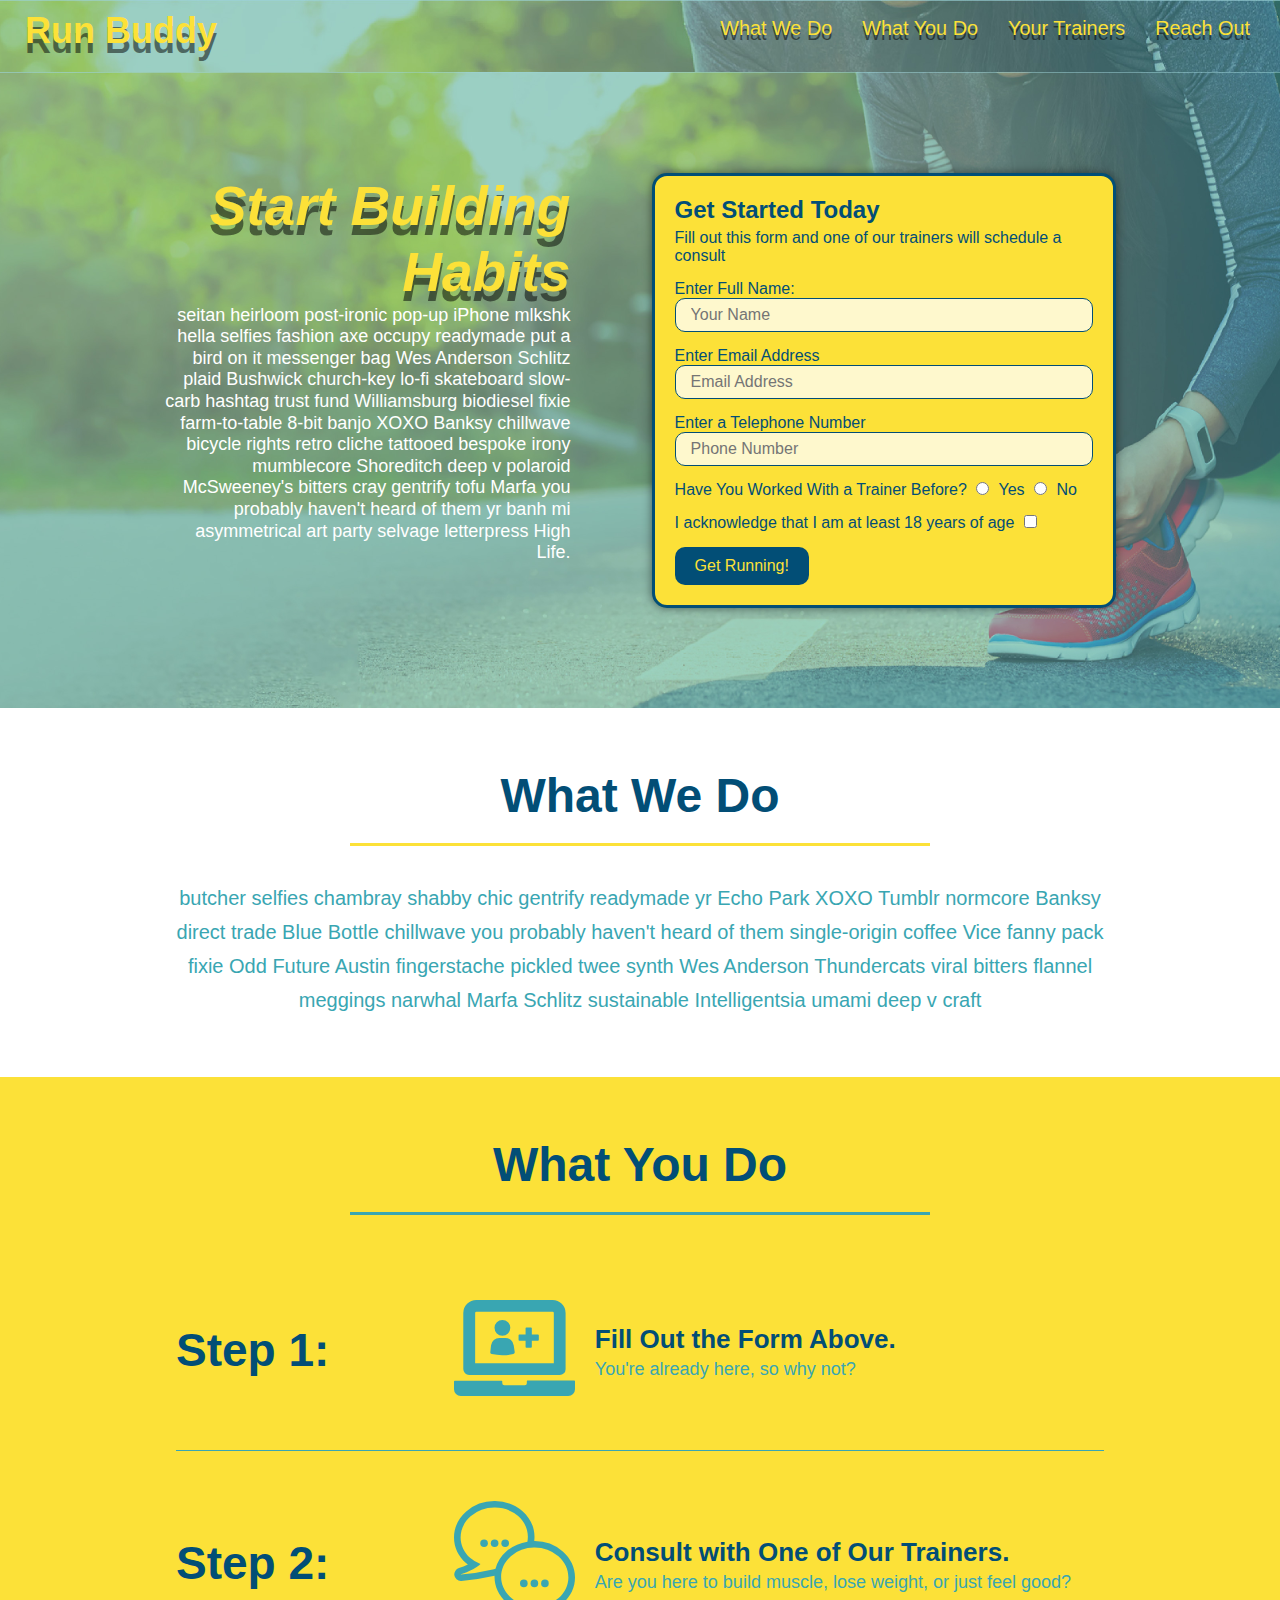
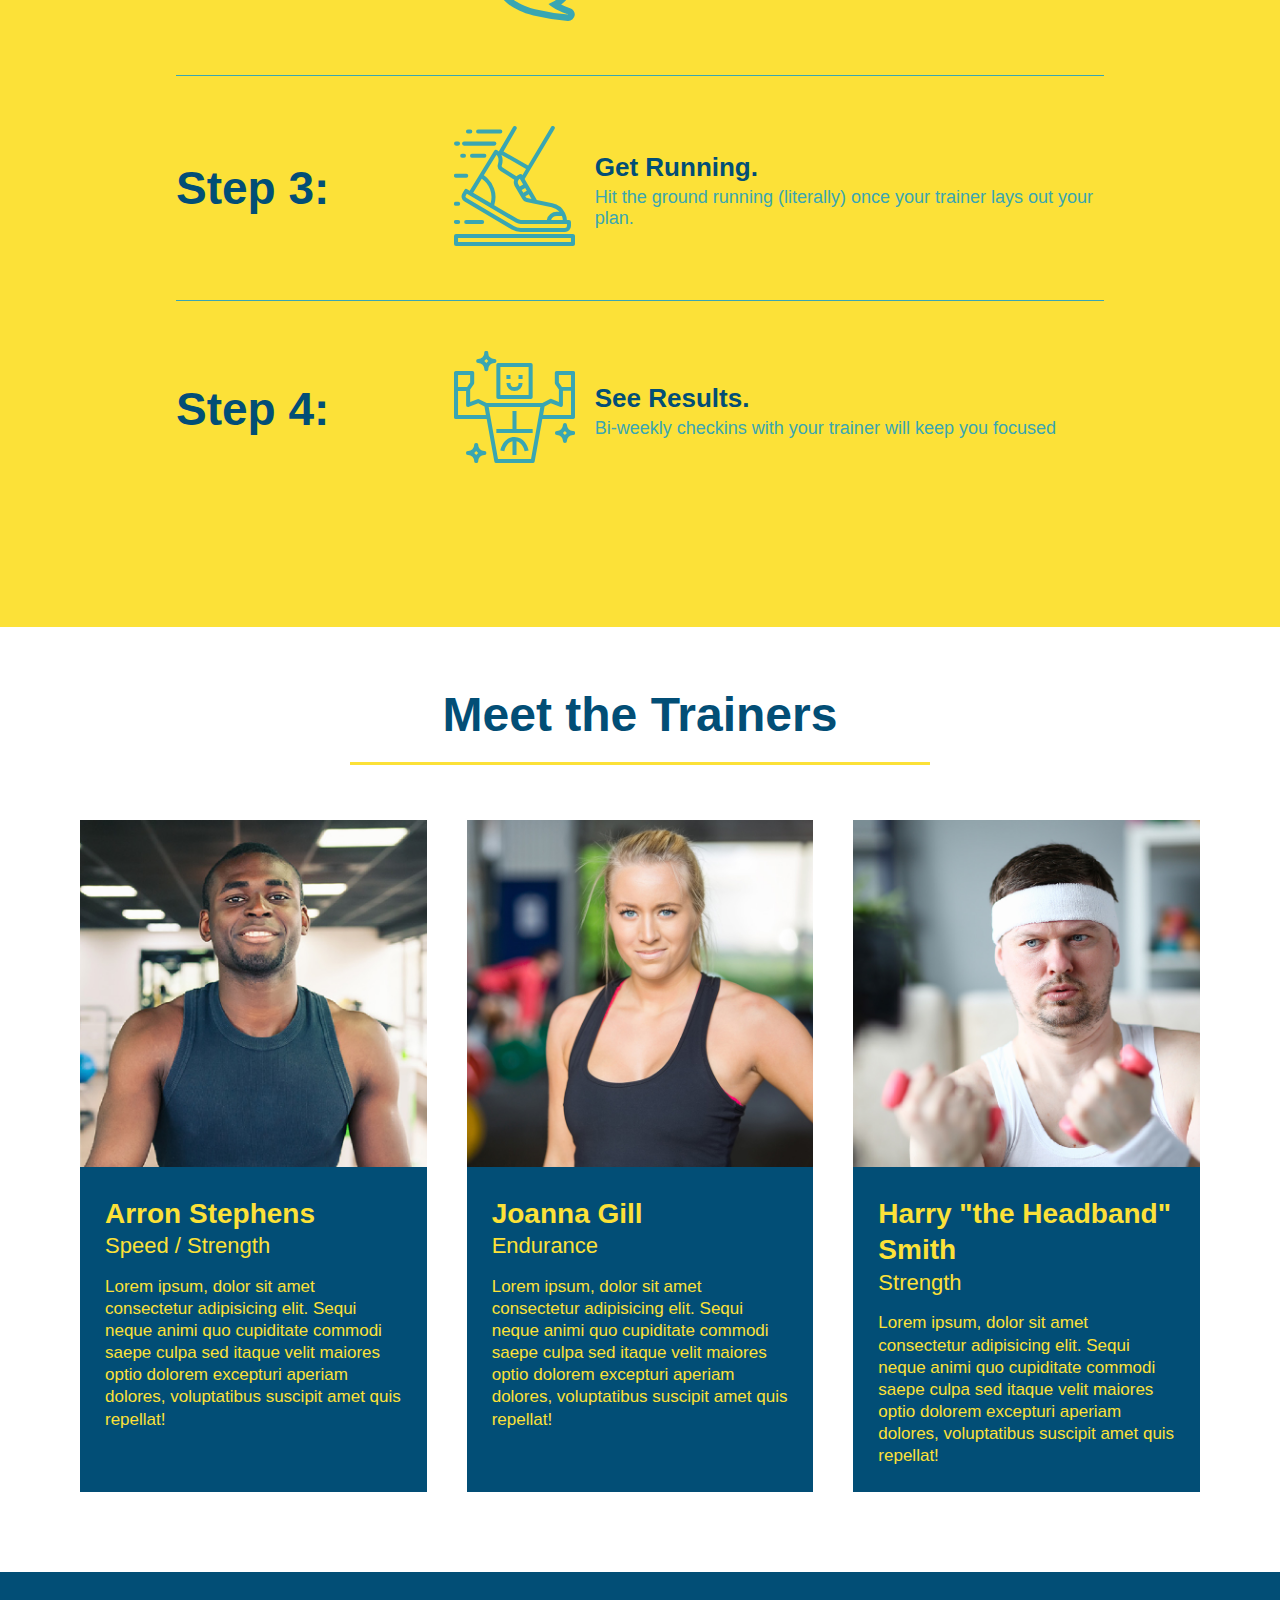
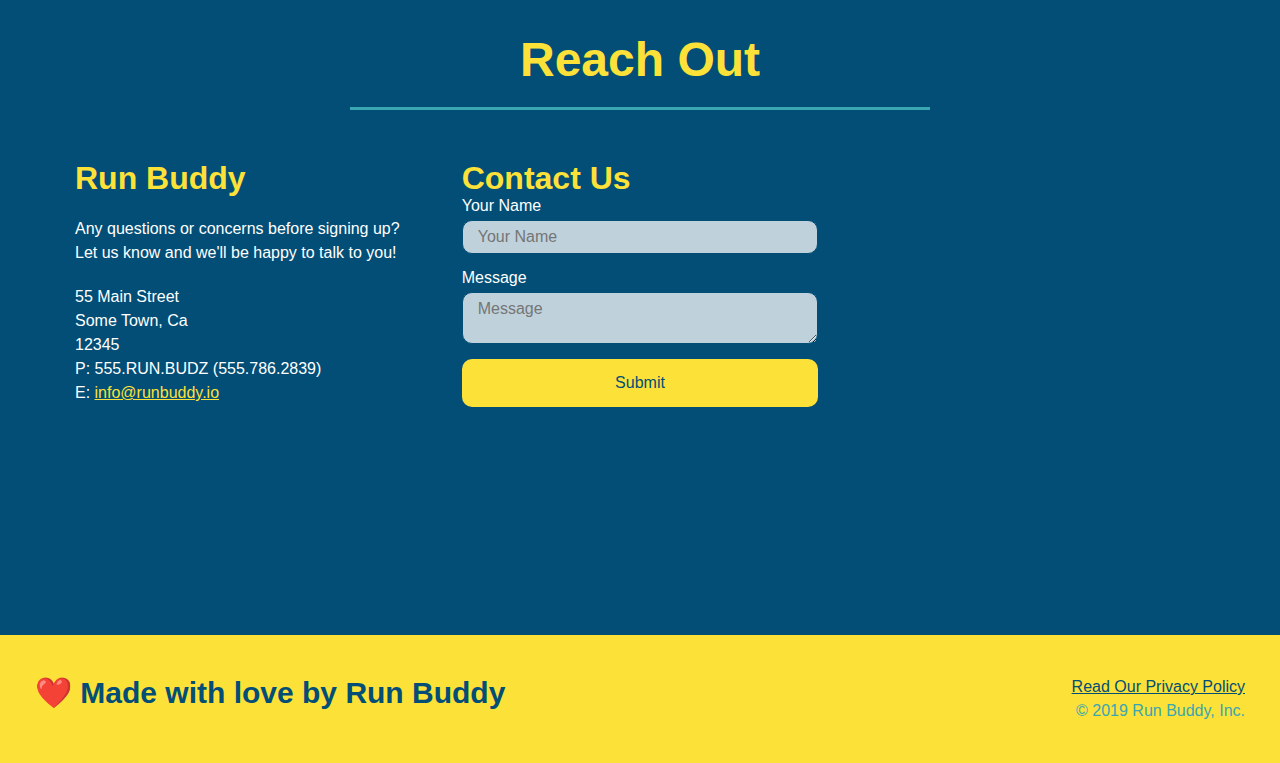
<file: index.html>
<!DOCTYPE html>
<html lang="en">
    <head>
        <meta name="viewport" content="width=device-width, initial-scale=1.0" />
        <meta charset="UTF-8">
        <title>Run Buddy</title>
        <link rel="stylesheet" href="style.css">
    </head>
    <body>
        <!-- Navigation -->
        <header>
            <h1>
                <a href="/">Run Buddy</a>
            </h1>
            <nav>
                <!-- Unordered List Element -->
                <ul>
                    <!-- List Item Element -->
                    <li>
                        <!-- Anchor Element -->
                        <a href="#what-we-do">What We Do</a>
                    </li>
                    <li>
                        <a href="#what-you-do">What You Do</a>
                    </li>
                    <li>
                        <a href="#your-trainers">Your Trainers</a>
                    </li>
                    <li>
                        <a href="#reach-out">Reach Out</a>
                    </li>
                </ul>
            </nav>
        </header>

        <!-- Hero -->
        <section class="hero">
            <div class="hero-cta">
                <h2>Start Building Habits</h2>
                <p>seitan heirloom post-ironic pop-up iPhone mlkshk hella selfies fashion axe occupy readymade put a bird on it messenger bag Wes Anderson Schlitz plaid Bushwick church-key lo-fi skateboard slow-carb hashtag trust fund Williamsburg biodiesel fixie farm-to-table 8-bit banjo XOXO Banksy chillwave bicycle rights retro cliche tattooed bespoke irony mumblecore Shoreditch deep v polaroid McSweeney's bitters cray gentrify tofu Marfa you probably haven't heard of them yr banh mi asymmetrical art party selvage letterpress High Life.</p>
            </div>
            <div class="hero-form">
                <h3>Get Started Today</h3>
                <p>Fill out this form and one of our trainers will schedule a consult</p>
                <!-- Add Form Element -->
                <form>
                    <label for="name">Enter Full Name:</label>
                    <input type="text" placeholder="Your Name" name="name" id="name" class="form-input"/>
                    <label for="email">Enter Email Address</label>
                    <input type="email" placeholder="Email Address" name="email" id="email" class="form-input"/>
                    <label for="telephone">Enter a Telephone Number</label>
                    <input type="tel" placeholder="Phone Number" name="telephone" id="telephone" class="form-input"/>
                    <p>
                        Have You Worked With a Trainer Before?
                        <input type="radio" name="trainer-confirm" id="trainer-yes" class="form-label"/>
                        <label for="trainer-yes">Yes</label>
                        <input type="radio" name="trainer-confirm" id="trainer-no" class="form-label"/>
                        <label for="trainer-no">No</label>
                    </p>
                    <p>
                        <label for="checkbox">
                            I acknowledge that I am at least 18 years of age
                        </label>
                        <input type="checkbox" name="age-acknowledgement" id="over-18-yes" class="form-label"/>
                    </p>
                    <button type="submit">
                        Get Running!
                    </button>
                </form>
            </div>
        </section>

        <!-- What We Do Section -->
        <section id="what-we-do" class="intro">
            <div class="flex-row">
                <h2 class="section-title primary-border">What We Do</h2>
            </div>
            <div class="flex-row">
                <p>
                    butcher selfies chambray shabby chic gentrify readymade yr Echo Park XOXO Tumblr normcore Banksy direct trade Blue Bottle chillwave you probably haven't heard of them single-origin coffee Vice fanny pack fixie Odd Future Austin fingerstache pickled twee synth Wes Anderson Thundercats viral bitters flannel meggings narwhal Marfa Schlitz sustainable Intelligentsia umami deep v craft
                </p>
            </div>
        </section>
         
        <!-- What You Do Section -->
        <section id="what-you-do" class="steps"> 
            <div class="flex-row">
                <h2 class="section-title secondary-border">What You Do</h2>
             </div>
            <div class="step">
                <h3>Step 1:</h3>
                <div class="step-info">
                    <div class="step-img">
                        <img src="./assets/images/step-1.svg" alt="" />      
                    </div>                    
                    <div class="step-text">
                        <h4>Fill Out the Form Above.</h4>
                        <p>You're already here, so why not?</p>
                    </div>
                </div>    
            </div>
            
            <div class="step">
                <h3>Step 2:</h3>
                <div class="step-info">
                    <div class="step-img">
                        <img src="./assets/images/step-2.svg" alt="" />
                    </div>    
                    <div class="step-text">
                        <h4>Consult with One of Our Trainers.</h4>
                        <p>Are you here to build muscle, lose weight, or just feel good?</p>
                    </div>
                </div>        
            </div>
            
            <div class="step">
                <h3>Step 3:</h3>
                <div class="step-info">
                    <div class="step-img">
                        <img src="./assets/images/step-3.svg" alt="" />  
                    </div>
                    <div class="step-text">
                        <h4>Get Running.</h4>
                        <p>Hit the ground running (literally) once your trainer lays out your plan.</p>
            
                    </div>
                </div>    
            </div>
            
            <div class="step">
                <h3>Step 4:</h3>
                <div class="step-info">
                    <div class="step-img">
                        <img src="./assets/images/step-4.svg" alt="" />
                    </div>
                    <div class="step-text">
                        <h4>See Results.</h4>
                        <p>Bi-weekly checkins with your trainer will keep you focused</p>
                    </div>
                </div>    
            </div>
        </section>
        
        <!-- Meet The Trainers Section -->
        <section id="your-trainers">
            <div class="flex-row">
                <h2 class="section-title primary-border">Meet the Trainers</h2>
            </div>  
            <div class="trainers">
                <article class="trainer">
                    <img src="./assets/images/trainer-1.jpg" alt="Arron Stephens in his workout clothes, ready to pump iron" />
                    <div class="trainer-bio">
                        <h3 class="trainer-name">Arron Stephens</h3>
                        <h4 class="trainer-role">Speed / Strength</h4>
                        <p>
                            Lorem ipsum, dolor sit amet consectetur adipisicing elit. Sequi neque animi quo cupiditate commodi saepe culpa sed
                            itaque velit maiores optio dolorem excepturi aperiam dolores, voluptatibus suscipit amet quis repellat!
                        </p>
                    </div>
                </article>
                <!-- second trainer bio -->
                <article class="trainer">
                    <img src="./assets/images/trainer-2.jpg" alt="Joanna Gill cooling off after a workout" />
                    <div class="trainer-bio">
                        <h3 class="trainer-name">Joanna Gill</h3> 
                        <h4 class="trainer-role">Endurance</h4>
                        <p>
                            Lorem ipsum, dolor sit amet consectetur adipisicing elit. Sequi neque animi quo cupiditate commodi saepe culpa sed
                            itaque velit maiores optio dolorem excepturi aperiam dolores, voluptatibus suscipit amet quis repellat!
                        </p>
                    </div>
                </article>
                <!-- third trainer bio -->
                <article class="trainer">
                        <img src="./assets/images/trainer-3.jpg" alt="Harry Smith wearing a headband and lifting comically small pink weights" />
                        <div class="trainer-bio">
                        <h3 class="trainer-name">Harry "the Headband" Smith</h3>
                        <h4 class="trainer-role">Strength</h4>
                        <p>
                            Lorem ipsum, dolor sit amet consectetur adipisicing elit. Sequi neque animi quo cupiditate commodi saepe culpa sed
                            itaque velit maiores optio dolorem excepturi aperiam dolores, voluptatibus suscipit amet quis repellat!
                        </p>
            </div>            
            </article>              
        </section>

        <!-- Reach Out Section -->
        <section id="reach-out" class="contact">
            <div class="flex-row">
                <h2 class="section-title secondary-border">Reach Out</h2>
            </div>
            <div class="contact-info">
                <div>    
                    <h3>Run Buddy</h3>
                    <p>
                    Any questions or concerns before signing up?
                    <br />
                    Let us know and we'll be happy to talk to you!
                    </p>
                    <address>
                    55 Main Street <br/>
                    Some Town, Ca <br/>
                    12345<br />
                    P: 555.RUN.BUDZ (555.786.2839)<br/>
                    E: <a href="mailto:info@runbuddy.io">info@runbuddy.io</a>
                    </address>
                </div>
                
                <div class="contact-form">
                    <h3>Contact Us</h3>
                <form>
                    <label for="contact-name">Your Name</label>
                    <input type="text" placeholder="Your Name" id="contact-name" />
                        
                    <label for="contact-message">Message</label>
                    <textarea id="contact-message" placeholder="Message"></textarea>

                    <button type="Submit">Submit</button>
                </form>
                </div>
                    <iframe src="https://www.google.com/maps/embed?pb=!1m18!1m12!1m3!1d3147.1079747227936!2d-120.42364418397035!3d37.92790791110593!2m3!1f0!2f0!3f0!3m2!1i1024!2i768!4f13.1!3m3!1m2!1s0x8090c49129b6ac57%3A0xb56c7eb95a2cd8bd!2sMain%20St%2C%20California%2095327!5e0!3m2!1sen!2sus!4v1616426329495!5m2!1sen!2sus" 
                        width="600" 
                        height="450" 
                        style="border:0;" 
                        allowfullscreen="" 
                        loading="lazy">
                    </iframe>
                </div>
            </div>    
        </section>

        <!-- Footer -->
        <footer>
            <h2>❤️ Made with love by Run Buddy</h2>
            <div>
                <a href="/privacy-policy.html">Read Our Privacy Policy</a><br />
                &copy; 2019 Run Buddy, Inc.
            </div>
        </footer>

    </body>
</html>
</file>
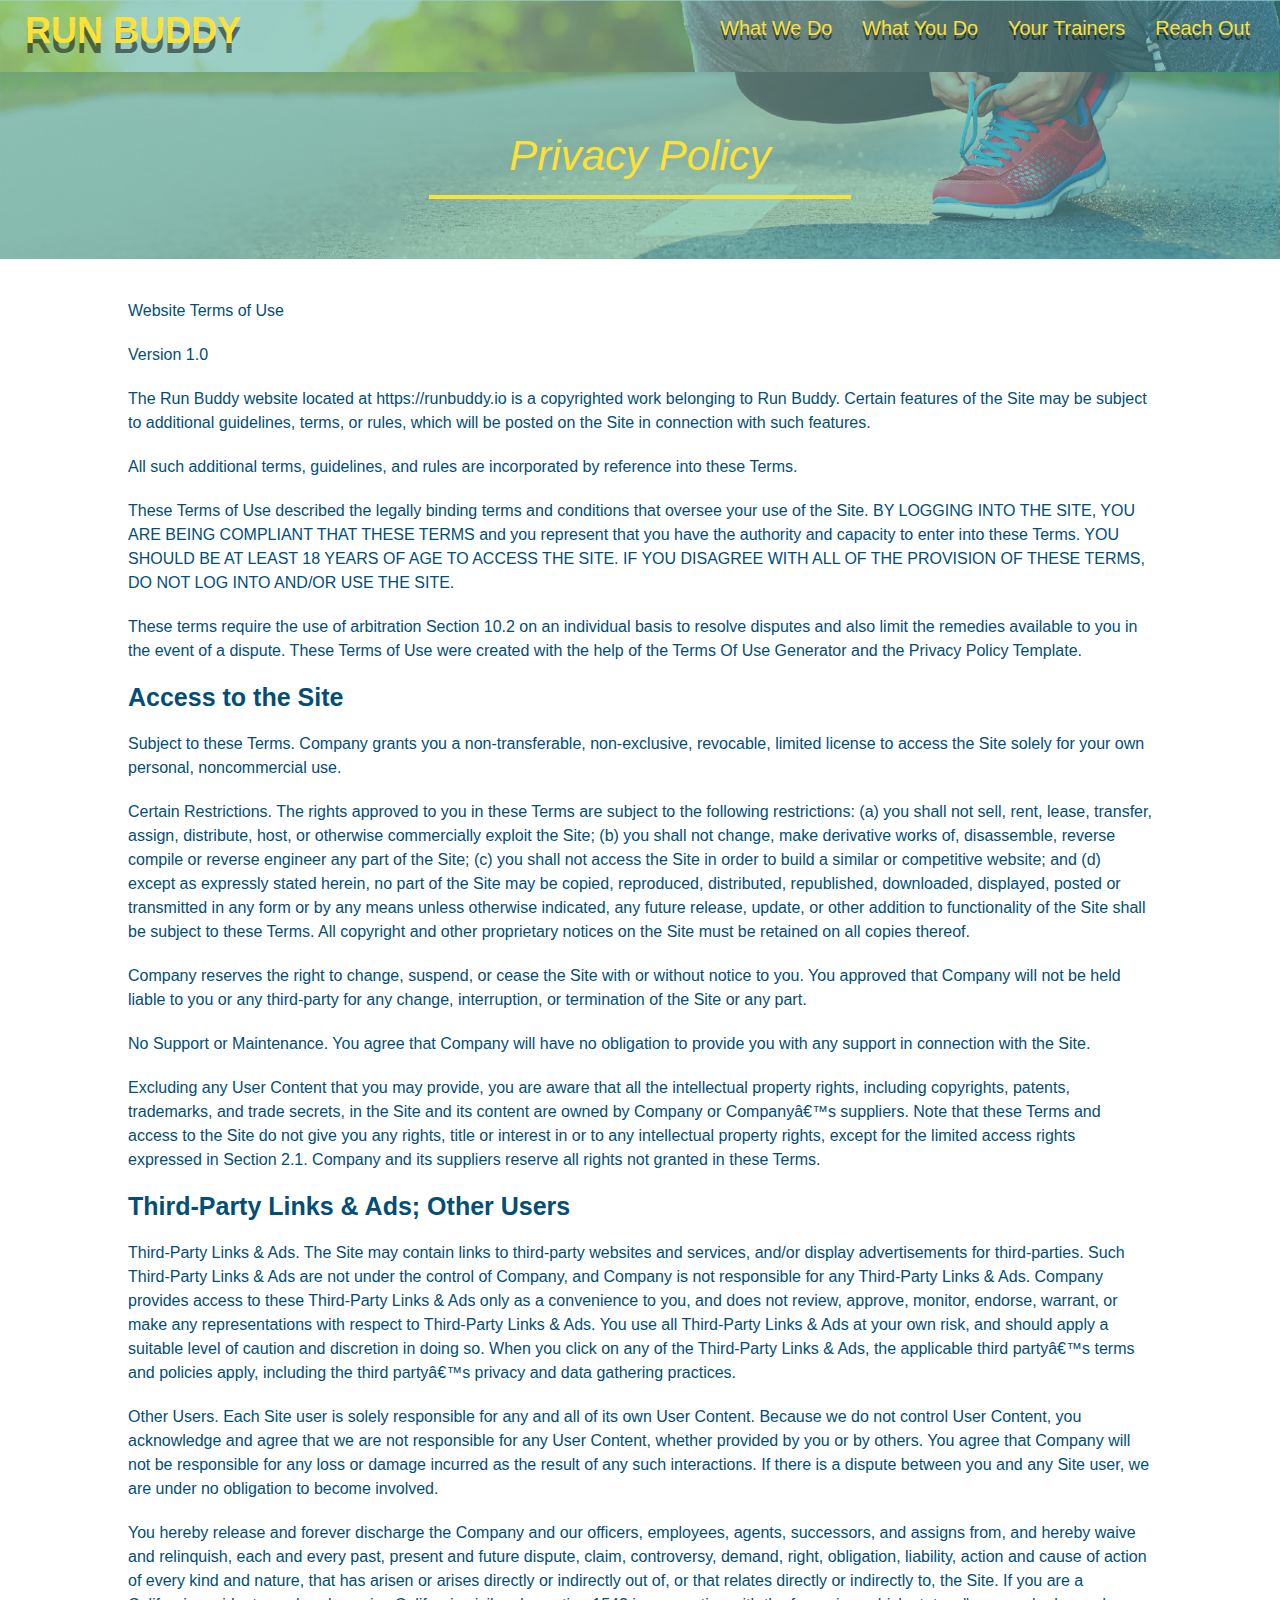
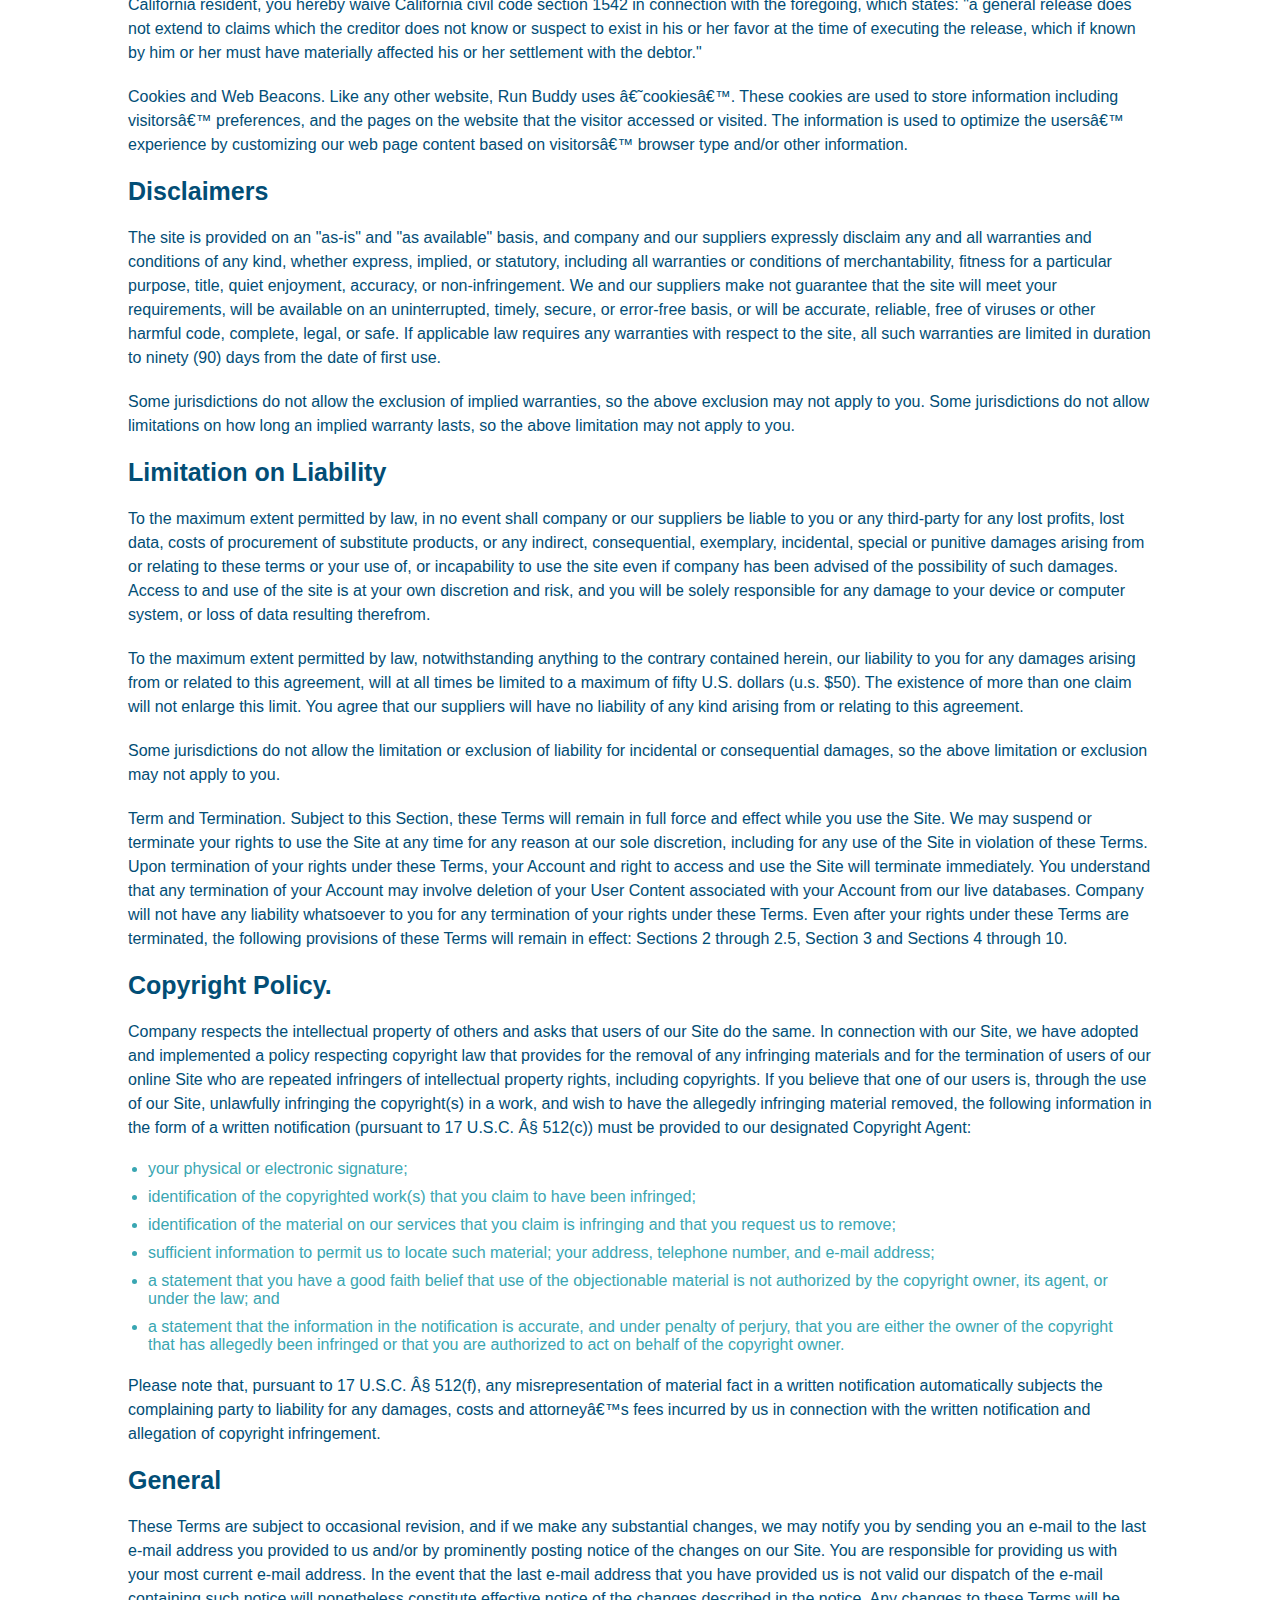
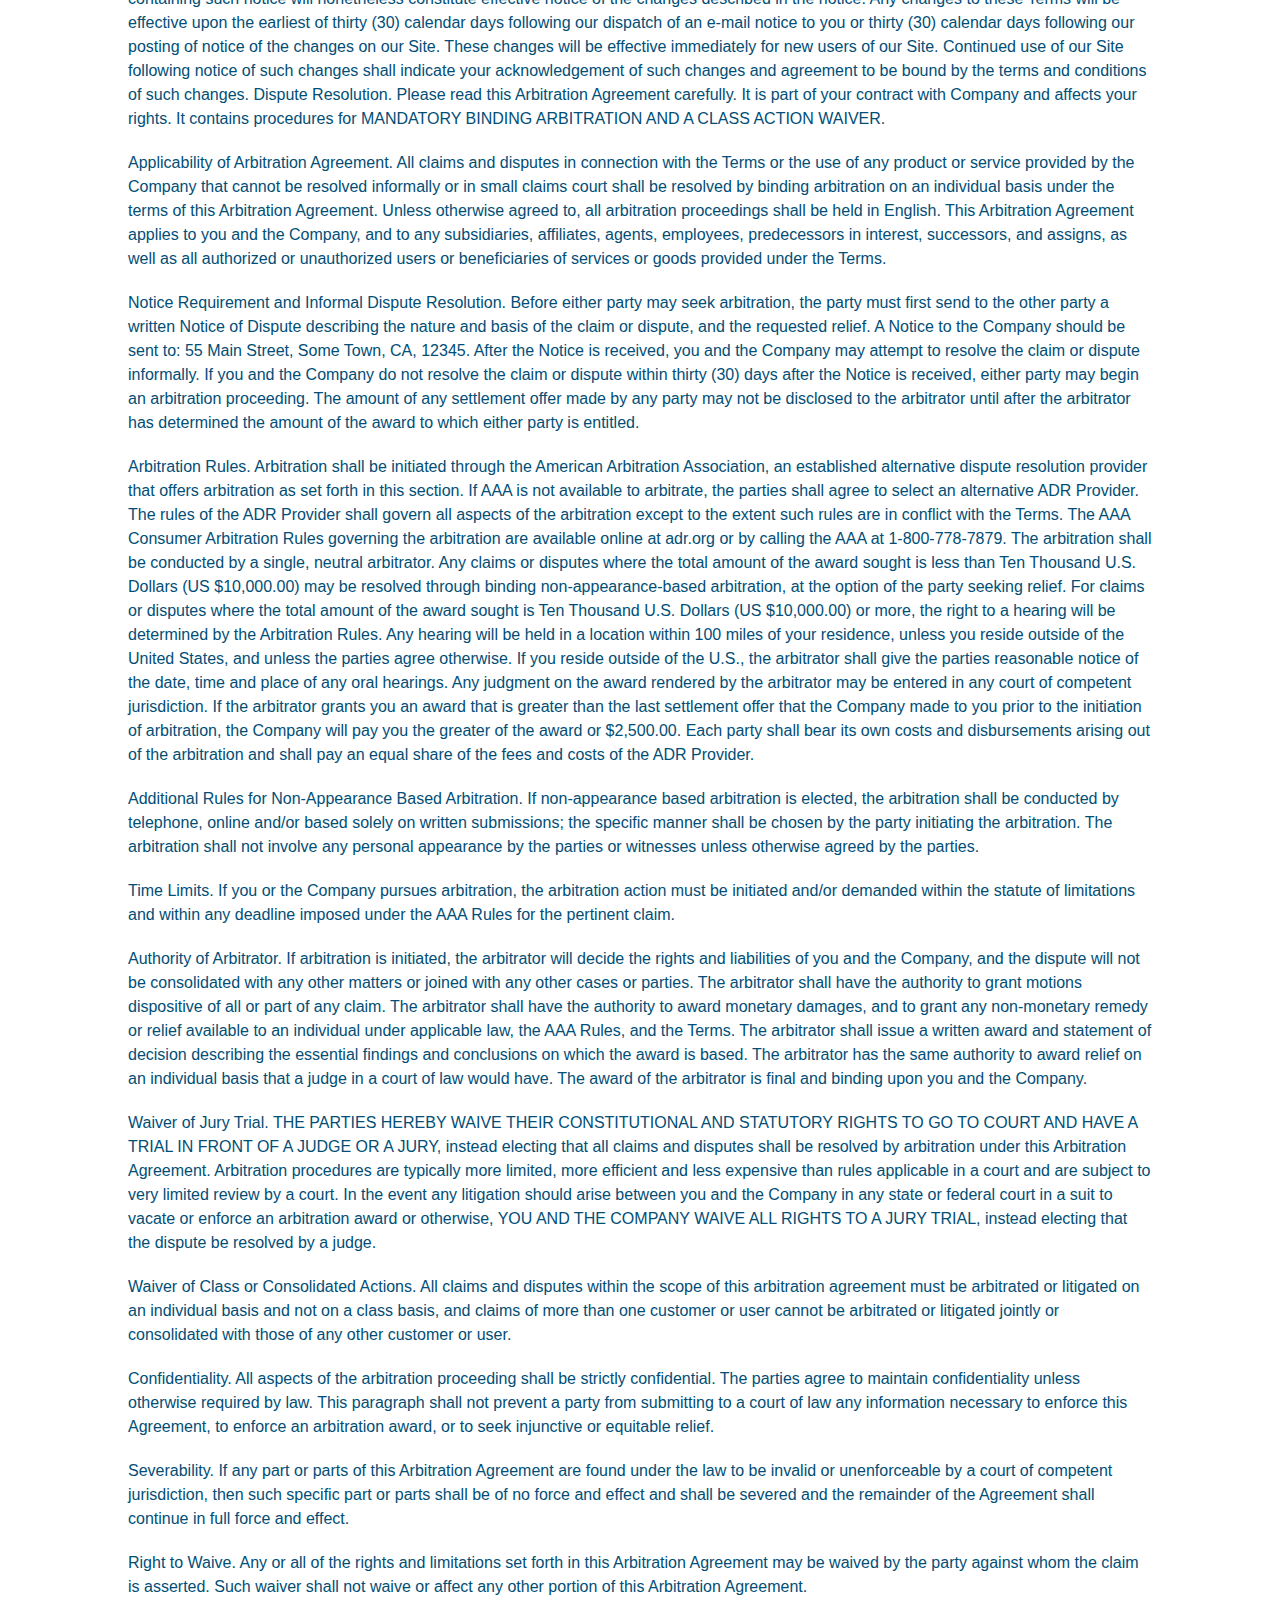
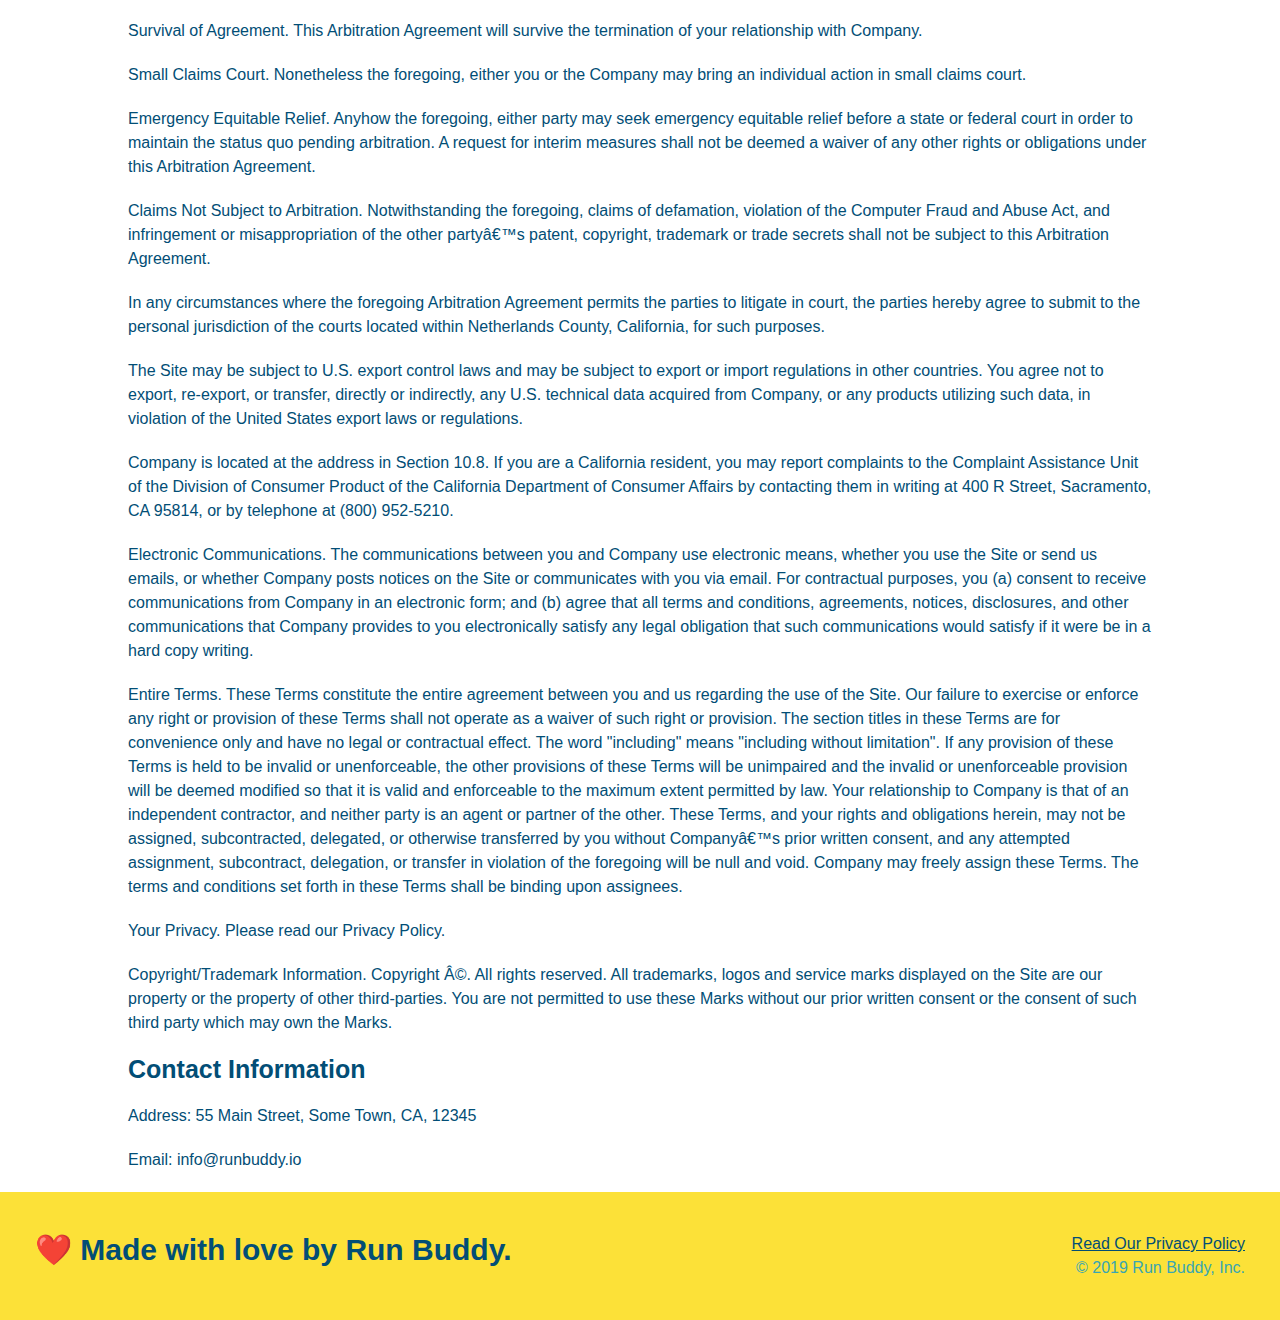
<file: privacy-policy.html>
<!DOCTYPE html>
<html lang="en">

<head>
  <meta name="viewport" content="width=device-width, initial-scale=1.0" />
  <meta charset="UTF-8" />
  <title>Privacy Policy - Run Buddy</title>
  <link rel="stylesheet" href="style.css" />
  <link rel="stylesheet" href="secondary-styles.css" />

</head>

<body>
  <header>
    <h1>
      <a href="/">
        RUN BUDDY
      </a>
    </h1>
    <nav>
      <!-- Unordered list element -->
      <ul>
        <!-- List item element-->
        <li>
          <!-- Anchor element -->
          <a href="./index.html#what-we-do">What We Do</a>
        </li>
        <li>
          <a href="./index.html#what-you-do">What You Do</a>
        </li>
        <li>
          <a href="./index.html#your-trainers">Your Trainers</a>
        </li>
        <li>
          <a href="./index.html#reach-out">Reach Out</a>
        </li>
      </ul>
    </nav>
  </header>

  <section class="hero">
    <h2 class="page-title">
      Privacy Policy
    </h2>
  </section>

  <article class="secondary-content">

    <p>
      Website Terms of Use
    </p>

    <p>
      Version 1.0
    </p>

    <p>
      The Run Buddy website located at https://runbuddy.io is a copyrighted work belonging to Run Buddy. Certain
      features of the Site may be subject to additional guidelines, terms, or rules, which will be posted on the Site
      in connection with such features.
    </p>

    <p>
      All such additional terms, guidelines, and rules are incorporated by reference into these Terms.
    </p>

    <p>
      These Terms of Use described the legally binding terms and conditions that oversee your use of the Site. BY
      LOGGING INTO THE SITE, YOU ARE BEING COMPLIANT THAT THESE TERMS and you represent that you have the authority
      and capacity to enter into these Terms. YOU SHOULD BE AT LEAST 18 YEARS OF AGE TO ACCESS THE SITE. IF YOU
      DISAGREE WITH ALL OF THE PROVISION OF THESE TERMS, DO NOT LOG INTO AND/OR USE THE SITE.
    </p>

    <p>
      These terms require the use of arbitration Section 10.2 on an individual basis to resolve disputes and also
      limit the remedies available to you in the event of a dispute. These Terms of Use were created with the help of
      the Terms Of Use Generator and the Privacy Policy Template.
    </p>

    <h3>
      Access to the Site
    </h3>

    <p>
      Subject to these Terms. Company grants you a non-transferable, non-exclusive, revocable, limited license to
      access the Site solely for your own personal, noncommercial use.
    </p>

    <p>
      Certain Restrictions. The rights approved to you in these Terms are subject to the following restrictions: (a)
      you shall not sell, rent, lease, transfer, assign, distribute, host, or otherwise commercially exploit the Site;
      (b) you shall not change, make derivative works of, disassemble, reverse compile or reverse engineer any part of
      the Site; (c) you shall not access the Site in order to build a similar or competitive website; and (d) except
      as expressly stated herein, no part of the Site may be copied, reproduced, distributed, republished, downloaded,
      displayed, posted or transmitted in any form or by any means unless otherwise indicated, any future release,
      update, or other addition to functionality of the Site shall be subject to these Terms. All copyright and other
      proprietary notices on the Site must be retained on all copies thereof.
    </p>

    <p>
      Company reserves the right to change, suspend, or cease the Site with or without notice to you. You approved
      that Company will not be held liable to you or any third-party for any change, interruption, or termination of
      the Site or any part.
    </p>

    <p>
      No Support or Maintenance. You agree that Company will have no obligation to provide you with any support in
      connection with the Site.
    </p>

    <p>
      Excluding any User Content that you may provide, you are aware that all the intellectual property rights,
      including copyrights, patents, trademarks, and trade secrets, in the Site and its content are owned by Company
      or Companyâ€™s suppliers. Note that these Terms and access to the Site do not give you any rights, title or
      interest in or to any intellectual property rights, except for the limited access rights expressed in Section
      2.1. Company and its suppliers reserve all rights not granted in these Terms.
    </p>

    <h3>
      Third-Party Links & Ads; Other Users
    </h3>

    <p>
      Third-Party Links & Ads. The Site may contain links to third-party websites and services, and/or display
      advertisements for third-parties. Such Third-Party Links & Ads are not under the control of Company, and Company
      is not responsible for any Third-Party Links & Ads. Company provides access to these Third-Party Links & Ads
      only as a convenience to you, and does not review, approve, monitor, endorse, warrant, or make any
      representations with respect to Third-Party Links & Ads. You use all Third-Party Links & Ads at your own risk,
      and should apply a suitable level of caution and discretion in doing so. When you click on any of the
      Third-Party Links & Ads, the applicable third partyâ€™s terms and policies apply, including the third partyâ€™s
      privacy and data gathering practices.
    </p>

    <p>
      Other Users. Each Site user is solely responsible for any and all of its own User Content. Because we do not
      control User Content, you acknowledge and agree that we are not responsible for any User Content, whether
      provided by you or by others. You agree that Company will not be responsible for any loss or damage incurred as
      the result of any such interactions. If there is a dispute between you and any Site user, we are under no
      obligation to become involved.
    </p>

    <p>
      You hereby release and forever discharge the Company and our officers, employees, agents, successors, and
      assigns from, and hereby waive and relinquish, each and every past, present and future dispute, claim,
      controversy, demand, right, obligation, liability, action and cause of action of every kind and nature, that has
      arisen or arises directly or indirectly out of, or that relates directly or indirectly to, the Site. If you are
      a California resident, you hereby waive California civil code section 1542 in connection with the foregoing,
      which states: "a general release does not extend to claims which the creditor does not know or suspect to exist
      in his or her favor at the time of executing the release, which if known by him or her must have materially
      affected his or her settlement with the debtor."
    </p>

    <p>
      Cookies and Web Beacons. Like any other website, Run Buddy uses â€˜cookiesâ€™. These cookies are used to store
      information including visitorsâ€™ preferences, and the pages on the website that the visitor accessed or visited.
      The information is used to optimize the usersâ€™ experience by customizing our web page content based on
      visitorsâ€™
      browser type and/or other information.
    </p>

    <h3>
      Disclaimers
    </h3>

    <p>
      The site is provided on an "as-is" and "as available" basis, and company and our suppliers expressly disclaim
      any and all warranties and conditions of any kind, whether express, implied, or statutory, including all
      warranties or conditions of merchantability, fitness for a particular purpose, title, quiet enjoyment, accuracy,
      or non-infringement. We and our suppliers make not guarantee that the site will meet your requirements, will be
      available on an uninterrupted, timely, secure, or error-free basis, or will be accurate, reliable, free of
      viruses or other harmful code, complete, legal, or safe. If applicable law requires any warranties with respect
      to the site, all such warranties are limited in duration to ninety (90) days from the date of first use.
    </p>

    <p>
      Some jurisdictions do not allow the exclusion of implied warranties, so the above exclusion may not apply to
      you. Some jurisdictions do not allow limitations on how long an implied warranty lasts, so the above limitation
      may not apply to you.
    </p>

    <h3>
      Limitation on Liability
    </h3>

    <p>
      To the maximum extent permitted by law, in no event shall company or our suppliers be liable to you or any
      third-party for any lost profits, lost data, costs of procurement of substitute products, or any indirect,
      consequential, exemplary, incidental, special or punitive damages arising from or relating to these terms or
      your use of, or incapability to use the site even if company has been advised of the possibility of such
      damages. Access to and use of the site is at your own discretion and risk, and you will be solely responsible
      for any damage to your device or computer system, or loss of data resulting therefrom.
    </p>

    <p>
      To the maximum extent permitted by law, notwithstanding anything to the contrary contained herein, our liability
      to you for any damages arising from or related to this agreement, will at all times be limited to a maximum of
      fifty U.S. dollars (u.s. $50). The existence of more than one claim will not enlarge this limit. You agree that
      our suppliers will have no liability of any kind arising from or relating to this agreement.
    </p>

    <p>
      Some jurisdictions do not allow the limitation or exclusion of liability for incidental or consequential
      damages, so the above limitation or exclusion may not apply to you.
    </p>

    <p>
      Term and Termination. Subject to this Section, these Terms will remain in full force and effect while you use
      the Site. We may suspend or terminate your rights to use the Site at any time for any reason at our sole
      discretion, including for any use of the Site in violation of these Terms. Upon termination of your rights under
      these Terms, your Account and right to access and use the Site will terminate immediately. You understand that
      any termination of your Account may involve deletion of your User Content associated with your Account from our
      live databases. Company will not have any liability whatsoever to you for any termination of your rights under
      these Terms. Even after your rights under these Terms are terminated, the following provisions of these Terms
      will remain in effect: Sections 2 through 2.5, Section 3 and Sections 4 through 10.
    </p>

    <h3>
      Copyright Policy.
    </h3>

    <p>
      Company respects the intellectual property of others and asks that users of our Site do the same. In connection
      with our Site, we have adopted and implemented a policy respecting copyright law that provides for the removal
      of any infringing materials and for the termination of users of our online Site who are repeated infringers of
      intellectual property rights, including copyrights. If you believe that one of our users is, through the use of
      our Site, unlawfully infringing the copyright(s) in a work, and wish to have the allegedly infringing material
      removed, the following information in the form of a written notification (pursuant to 17 U.S.C. Â§ 512(c)) must
      be provided to our designated Copyright Agent:
    </p>

    <ul>
      <li>
        your physical or electronic signature;
      </li>
      <li>
        identification of the copyrighted work(s) that you claim to have been infringed;
      </li>
      <li>
        identification of the material on our services that you claim is infringing and that you request us to remove;
      </li>
      <li>
        sufficient information to permit us to locate such material; your address, telephone number, and e-mail
        address;
      </li>
      <li>
        a statement that you have a good faith belief that use of the objectionable material is not authorized by the
        copyright owner, its agent, or under the law; and
      </li>
      <li>
        a statement that the information in the notification is accurate, and under penalty of perjury, that you are
        either the owner of the copyright that has allegedly been infringed or that you are authorized to act on
        behalf of the copyright owner.
      </li>
    </ul>

    <p>
      Please note that, pursuant to 17 U.S.C. Â§ 512(f), any misrepresentation of material fact in a written
      notification automatically subjects the complaining party to liability for any damages, costs and attorneyâ€™s
      fees incurred by us in connection with the written notification and allegation of copyright infringement.
    </p>

    <h3>
      General
    </h3>

    <p>
      These Terms are subject to occasional revision, and if we make any substantial changes, we may notify you by
      sending you an e-mail to the last e-mail address you provided to us and/or by prominently posting notice of the
      changes on our Site. You are responsible for providing us with your most current e-mail address. In the event
      that the last e-mail address that you have provided us is not valid our dispatch of the e-mail containing such
      notice will nonetheless constitute effective notice of the changes described in the notice. Any changes to these
      Terms will be effective upon the earliest of thirty (30) calendar days following our dispatch of an e-mail
      notice to you or thirty (30) calendar days following our posting of notice of the changes on our Site. These
      changes will be effective immediately for new users of our Site. Continued use of our Site following notice of
      such changes shall indicate your acknowledgement of such changes and agreement to be bound by the terms and
      conditions of such changes. Dispute Resolution. Please read this Arbitration Agreement carefully. It is part of
      your contract with Company and affects your rights. It contains procedures for MANDATORY BINDING ARBITRATION AND
      A CLASS ACTION WAIVER.
    </p>

    <p>
      Applicability of Arbitration Agreement. All claims and disputes in connection with the Terms or the use of any
      product or service provided by the Company that cannot be resolved informally or in small claims court shall be
      resolved by binding arbitration on an individual basis under the terms of this Arbitration Agreement. Unless
      otherwise agreed to, all arbitration proceedings shall be held in English. This Arbitration Agreement applies to
      you and the Company, and to any subsidiaries, affiliates, agents, employees, predecessors in interest,
      successors, and assigns, as well as all authorized or unauthorized users or beneficiaries of services or goods
      provided under the Terms.
    </p>

    <p>
      Notice Requirement and Informal Dispute Resolution. Before either party may seek arbitration, the party must
      first send to the other party a written Notice of Dispute describing the nature and basis of the claim or
      dispute, and the requested relief. A Notice to the Company should be sent to: 55 Main Street, Some Town, CA,
      12345. After the Notice is received, you and the Company may attempt to resolve the claim or dispute informally.
      If you and the Company do not resolve the claim or dispute within thirty (30) days after the Notice is received,
      either party may begin an arbitration proceeding. The amount of any settlement offer made by any party may not
      be disclosed to the arbitrator until after the arbitrator has determined the amount of the award to which either
      party is entitled.
    </p>

    <p>
      Arbitration Rules. Arbitration shall be initiated through the American Arbitration Association, an established
      alternative dispute resolution provider that offers arbitration as set forth in this section. If AAA is not
      available to arbitrate, the parties shall agree to select an alternative ADR Provider. The rules of the ADR
      Provider shall govern all aspects of the arbitration except to the extent such rules are in conflict with the
      Terms. The AAA Consumer Arbitration Rules governing the arbitration are available online at adr.org or by
      calling the AAA at 1-800-778-7879. The arbitration shall be conducted by a single, neutral arbitrator. Any
      claims or disputes where the total amount of the award sought is less than Ten Thousand U.S. Dollars (US
      $10,000.00) may be resolved through binding non-appearance-based arbitration, at the option of the party seeking
      relief. For claims or disputes where the total amount of the award sought is Ten Thousand U.S. Dollars (US
      $10,000.00) or more, the right to a hearing will be determined by the Arbitration Rules. Any hearing will be
      held in a location within 100 miles of your residence, unless you reside outside of the United States, and
      unless the parties agree otherwise. If you reside outside of the U.S., the arbitrator shall give the parties
      reasonable notice of the date, time and place of any oral hearings. Any judgment on the award rendered by the
      arbitrator may be entered in any court of competent jurisdiction. If the arbitrator grants you an award that is
      greater than the last settlement offer that the Company made to you prior to the initiation of arbitration, the
      Company will pay you the greater of the award or $2,500.00. Each party shall bear its own costs and
      disbursements arising out of the arbitration and shall pay an equal share of the fees and costs of the ADR
      Provider.
    </p>

    <p>
      Additional Rules for Non-Appearance Based Arbitration. If non-appearance based arbitration is elected, the
      arbitration shall be conducted by telephone, online and/or based solely on written submissions; the specific
      manner shall be chosen by the party initiating the arbitration. The arbitration shall not involve any personal
      appearance by the parties or witnesses unless otherwise agreed by the parties.
    </p>

    <p>
      Time Limits. If you or the Company pursues arbitration, the arbitration action must be initiated and/or demanded
      within the statute of limitations and within any deadline imposed under the AAA Rules for the pertinent claim.
    </p>

    <p>
      Authority of Arbitrator. If arbitration is initiated, the arbitrator will decide the rights and liabilities of
      you and the Company, and the dispute will not be consolidated with any other matters or joined with any other
      cases or parties. The arbitrator shall have the authority to grant motions dispositive of all or part of any
      claim. The arbitrator shall have the authority to award monetary damages, and to grant any non-monetary remedy
      or relief available to an individual under applicable law, the AAA Rules, and the Terms. The arbitrator shall
      issue a written award and statement of decision describing the essential findings and conclusions on which the
      award is based. The arbitrator has the same authority to award relief on an individual basis that a judge in a
      court of law would have. The award of the arbitrator is final and binding upon you and the Company.
    </p>

    <p>
      Waiver of Jury Trial. THE PARTIES HEREBY WAIVE THEIR CONSTITUTIONAL AND STATUTORY RIGHTS TO GO TO COURT AND HAVE
      A TRIAL IN FRONT OF A JUDGE OR A JURY, instead electing that all claims and disputes shall be resolved by
      arbitration under this Arbitration Agreement. Arbitration procedures are typically more limited, more efficient
      and less expensive than rules applicable in a court and are subject to very limited review by a court. In the
      event any litigation should arise between you and the Company in any state or federal court in a suit to vacate
      or enforce an arbitration award or otherwise, YOU AND THE COMPANY WAIVE ALL RIGHTS TO A JURY TRIAL, instead
      electing that the dispute be resolved by a judge.
    </p>

    <p>
      Waiver of Class or Consolidated Actions. All claims and disputes within the scope of this arbitration agreement
      must be arbitrated or litigated on an individual basis and not on a class basis, and claims of more than one
      customer or user cannot be arbitrated or litigated jointly or consolidated with those of any other customer or
      user.
    </p>

    <p>
      Confidentiality. All aspects of the arbitration proceeding shall be strictly confidential. The parties agree to
      maintain confidentiality unless otherwise required by law. This paragraph shall not prevent a party from
      submitting to a court of law any information necessary to enforce this Agreement, to enforce an arbitration
      award, or to seek injunctive or equitable relief.
    </p>

    <p>
      Severability. If any part or parts of this Arbitration Agreement are found under the law to be invalid or
      unenforceable by a court of competent jurisdiction, then such specific part or parts shall be of no force and
      effect and shall be severed and the remainder of the Agreement shall continue in full force and effect.
    </p>

    <p>
      Right to Waive. Any or all of the rights and limitations set forth in this Arbitration Agreement may be waived
      by the party against whom the claim is asserted. Such waiver shall not waive or affect any other portion of this
      Arbitration Agreement.
    </p>

    <p>
      Survival of Agreement. This Arbitration Agreement will survive the termination of your relationship with
      Company.
    </p>

    <p>
      Small Claims Court. Nonetheless the foregoing, either you or the Company may bring an individual action in small
      claims court.
    </p>

    <p>
      Emergency Equitable Relief. Anyhow the foregoing, either party may seek emergency equitable relief before a
      state or federal court in order to maintain the status quo pending arbitration. A request for interim measures
      shall not be deemed a waiver of any other rights or obligations under this Arbitration Agreement.
    </p>

    <p>
      Claims Not Subject to Arbitration. Notwithstanding the foregoing, claims of defamation, violation of the
      Computer Fraud and Abuse Act, and infringement or misappropriation of the other partyâ€™s patent, copyright,
      trademark or trade secrets shall not be subject to this Arbitration Agreement.
    </p>

    <p>
      In any circumstances where the foregoing Arbitration Agreement permits the parties to litigate in court, the
      parties hereby agree to submit to the personal jurisdiction of the courts located within Netherlands County,
      California, for such purposes.
    </p>

    <p>
      The Site may be subject to U.S. export control laws and may be subject to export or import regulations in other
      countries. You agree not to export, re-export, or transfer, directly or indirectly, any U.S. technical data
      acquired from Company, or any products utilizing such data, in violation of the United States export laws or
      regulations.
    </p>

    <p>
      Company is located at the address in Section 10.8. If you are a California resident, you may report complaints
      to the Complaint Assistance Unit of the Division of Consumer Product of the California Department of Consumer
      Affairs by contacting them in writing at 400 R Street, Sacramento, CA 95814, or by telephone at (800) 952-5210.
    </p>

    <p>
      Electronic Communications. The communications between you and Company use electronic means, whether you use the
      Site or send us emails, or whether Company posts notices on the Site or communicates with you via email. For
      contractual purposes, you (a) consent to receive communications from Company in an electronic form; and (b)
      agree that all terms and conditions, agreements, notices, disclosures, and other communications that Company
      provides to you electronically satisfy any legal obligation that such communications would satisfy if it were be
      in a hard copy writing.
    </p>

    <p>
      Entire Terms. These Terms constitute the entire agreement between you and us regarding the use of the Site. Our
      failure to exercise or enforce any right or provision of these Terms shall not operate as a waiver of such right
      or provision. The section titles in these Terms are for convenience only and have no legal or contractual
      effect. The word "including" means "including without limitation". If any provision of these Terms is held to be
      invalid or unenforceable, the other provisions of these Terms will be unimpaired and the invalid or
      unenforceable provision will be deemed modified so that it is valid and enforceable to the maximum extent
      permitted by law. Your relationship to Company is that of an independent contractor, and neither party is an
      agent or partner of the other. These Terms, and your rights and obligations herein, may not be assigned,
      subcontracted, delegated, or otherwise transferred by you without Companyâ€™s prior written consent, and any
      attempted assignment, subcontract, delegation, or transfer in violation of the foregoing will be null and void.
      Company may freely assign these Terms. The terms and conditions set forth in these Terms shall be binding upon
      assignees.
    </p>

    <p>
      Your Privacy. Please read our Privacy Policy.
    </p>

    <p>
      Copyright/Trademark Information. Copyright Â©. All rights reserved. All trademarks, logos and service marks
      displayed on the Site are our property or the property of other third-parties. You are not permitted to use
      these Marks without our prior written consent or the consent of such third party which may own the Marks.
    </p>

    <h3>
      Contact Information
    </h3>

    <p>
      Address: 55 Main Street, Some Town, CA, 12345
    </p>

    <p>
      Email: info@runbuddy.io
    </p>

  </article>


  <!-- footer -->
  <footer>
    <h2>❤️ Made with love by Run Buddy.</h2>
    <div>
      <a href="#">Read Our Privacy Policy</a><br />
      &copy; 2019 Run Buddy, Inc.
    </div>
  </footer>
</body>

</html>
</file>
<file: style.css>
*{
    margin: 0;
    padding: 0;
    box-sizing: border-box; 
}
body {
    color:#39a6b2;
    font-family: Helvetica, Arial, sans-serif;
}
header {
    padding: 10px 15px 20px 25px;
    background-color: #39a6b2;
    display: flex;
    justify-content: space-between;
    flex-wrap: wrap;
    position: sticky;
    top: 0;
    background-image: url(./assets/images/hero-bg.jpeg);
    background-size: cover;
    background-position: center;
    background-attachment: fixed;
    background-position: 80%;
}
header h1 {
    font-weight: bold;
    font-size: 36px;
    color: #fce138;
    margin: 0;
    text-shadow: 0 10px rgba(0, 0, 0, 0.5);
}
header a {
    text-decoration: none;
    color: #fce138;
}
header nav {
    margin: 7px 0;
}
header nav ul {
  display: flex;
  flex-wrap: wrap;
  justify-content: space-between;
  align-items: center;
  list-style: none;
}

header nav ul li a {
    padding: 10px 15px;
    font-weight: lighter;
    font-size: 1.55vw;
    text-shadow: 0 5px rgba(0, 0, 0, 0.5);
}

header nav ul li a:hover {
  background: #fce138;
  color: #024e76;
  border-radius: 15px;
  text-shadow: none;
}

footer {
    background: #fce138;
    width: 100%;
    padding: 40px 35px;
    display: flex;
    justify-content: space-between;
    flex-wrap: wrap;
}
footer h2 {
    color: #024e76;
    font-size: 30px;
    margin: 0;
}
footer div {
    line-height: 1.5;
    text-align: right;
}
footer a {
    color: #024e76;
}
section {
    padding: 60px;
}
/* Hero style */
.hero {
    background-image: url(./assets/images/hero-bg.jpeg);
    background-size: cover;
    background-position: center;
    display: flex;
    justify-content: center;
    flex-wrap: wrap;
    align-items: flex-start;
}

.hero-cta {
      width: 35%;
      text-align: right;
      margin: 3.5%;
      color: #fff;
      font-size: 18px;
      line-height: 1.2;
}
 
.hero-cta h2 {
      font-style: italic;
      font-size: 55px;
      color: #fce138;
      text-shadow: 0 10px rgba(0, 0, 0, 0.5);
}    
.hero-form {
    width: 40%;
    margin: 3.5%;
    background-color: #fce138;
    padding: 20px;
    color: #024e76;
    border: solid 3px #024e76;
    box-shadow: 0 0 10px rgba(0, 0, 0, 0.5);
    border-radius: 15px;
}

.hero-form button:hover {
  background-color: #39a6b2;  
}

.hero-form h3{
    font-size: 24px;
    margin: 0;
}
.hero-form p {
    margin: 5px 0 15px 0;
}
.form-input {
    border: 1px solid #024e76;
    display: block;
    padding: 7px 15px;
    font-size: 16px;
    color: #024e76;
    width: 100%;
    margin-bottom: 15px;
    border-radius: 10px;
    background-color: rgba(255, 255, 255, .75);
}

.form-input:focus {
  background-color: rgba(255, 255, 255, 1);
  outline: none;
}

.form-label {
    margin: 0 5px;
}
.hero-form button {
    color: #fce138;
    background-color: #024e76;
    border: none;
    padding: 10px 20px;
    font-size: 16px;
    border-radius: 10px;
  }
  .intro p {
    line-height: 1.7;
    color: #39a6b2;
    width: 80%;
    font-size: 20px;
    margin: 0 auto;
    text-align: center;
  }
  .steps {
    background: #fce138;
  }
  .section-title {
    font-size: 48px;
    color: #024e76;
    border-bottom: 3px solid;
    padding-bottom: 20px;
    text-align: center;
    margin: 0 auto 35px auto;
    width: 50%;
  }
  
  .primary-border {
    border-color: #fce138;
  }
  
  .secondary-border {
    border-color: #39a6b2;
  }  
  
  .step h3 {
    color: #024e76;
    font-size: 46px;
    flex: 1 30%;
  }

  .step-info {
    flex: 2 70%;
    display: flex;
    flex-wrap: wrap;
    align-items: center;
  }

  .step-img {
    flex: 1 12%;
    margin-right: 20px;
  }

  .step-img img {
    max-width: 100%;
  }
  
  .step-text {
    flex: 12;
  }

  .step-text p {
    color: #39a6b2;
    font-size: 18px;
  }

  .step-text h4 {
    font-size: 26px;
    line-height: 1.5;
    color: #024e76;
  }

  .step {
    margin: 50px auto;
    padding-bottom: 50px;
    width: 80%;
    display: flex;
    flex-wrap: wrap;
    align-items: center;
    justify-content: space-between;
    border-bottom: 1px solid #39a6b2;
  }

  .step:last-child {
    border-bottom: none;
  }

  .trainers {
    width: 100%;
    margin: 0 auto;
    display: flex;
    flex-wrap: wrap;
    justify-content: space-around;
  }

  .trainer {
    margin: 20px;
    background: #024e76;
    color: #fce138;
    flex: 1;
  }
  .trainer img {
    width: 100%;
  }
  .trainer-bio {
    padding: 25px;
    line-height: 1.3;
  }
  .text-left {
    text-align: left;
  }
  
  .text-right {
    text-align: right;
  }
  .trainer-bio h3 {
    font-size: 28px;
  }
  
  .trainer-bio h4 {
    font-weight: lighter;
    font-size: 22px;
    margin-bottom: 15px;
  }
  
  .trainer-bio p {
    font-size: 17px;
  }

  .flex-row {
    display: flex;
  }


/* REACH OUT STYLES START */
.contact {
  background: #024e76;
}
.contact-info {
  display: flex;
  justify-content: space-between;
  flex-wrap: wrap;
}
.contact h2 {
  color: #fce138;
}
.contact-info iframe {
  height: 400px;
}
.contact-info div {
  color: white;
}
.contact-info h3 {
  color: #fce138;
  font-size: 32px;  
}
.contact-info p, .contact-info address {
  margin: 20px 0;
  line-height: 1.5;
  font-size: 16px;
  font-style: normal;
}
.contact-info a {
  color: #fce138;
}
.contact-info > * {
  flex: 1;
  margin: 15px;
}
.contact-form input, .contact-form textarea {
  border: 1px solid #024e76;
  display: block;
  padding: 7px 15px;
  font-size: 16px;
  color: #024e76;
  width: 100%;
  margin-bottom: 15px;
  margin-top: 5px;
  border-radius: 10px;
  font-family: Arial, Helvetica, sans-serif;
}
.contact-form button {
  width: 100%;
  border: none;
  background: #fce138;
  color: #024e76;
  text-align: center;
  padding: 15px 0;
  font-size: 16px;
  border-radius: 10px;
}

.contact-form button:hover {
  color: #fce138;
  background: #39a6b2;
}
.contact-form input, .contact-form textarea {
  background-color: rgba(255, 255, 255, 0.75);
}

/* create a new css rule for focus state */
.contact-form input:focus, .contact-form textarea:focus {
background-color: rgba(255, 255, 255, 1);
outline: none;
}

/* REACH OUT STYLES END */

/* MEDIA QUERY FOR SMALLER DESKTOP SCREENS AND SMALLER */
@media screen and (max-width: 980px) {
  header {
    padding-bottom: 0;
    justify-content: center;
  }

  header h1 {
    width: 100%;
    text-align: center;
    position: relative;
  }

  header nav ul {
    margin-top: 20px;
    width: 100%;
    justify-content: center;
  }

  header nav ul li a {
    font-size: 20px;
  }

  footer h2, footer div {
    text-align: center;
    width: 100%;
  }
  .hero-cta, .hero-form {
    width: 100%;
  }
  
  .hero-cta {
    text-align: center;
  }
  .section-title {
    width: 80%;
  }
  
  .trainer {
    flex: 0 70%;
  }
  
  .contact-info iframe{
    flex: 1 100%;
  }
}

/* MEDIA QUERY FOR TABLETS AND SMALLER */
@media screen and (max-width: 768px) {

  section {
    padding: 30px 15px;
  }

  .step h3 {
    flex: 1 100%;
    text-align: center;
  }

  .step-info {
    flex: 2 100%;
    text-align: center;
    justify-content: center;
  }

  .step-img {
    flex: 0 32%;
    margin-right: 0;
    margin-top: 15px;
    margin-bottom: 15px;
  }

  .step-text {
    flex: 100%;  
  }


}

/* MEDIA QUERY FOR MOBILE PHONES AND SMALLER */
@media screen and (max-width: 575px) {
  .hero-form button {
    width: 100%;
  }

  .section-title {
    width: 95%;
  }

  .intro p {
    width: 100%;
  }

  .trainer {
    flex: 0 100%;
  }

  .contact-info {
    text-align: center;
  }

  .contact-info > * {
    flex: 0 100%;
  }

  .contact-form {
    order: 3;
  }

}
/* default state */
button {
  background: white;
}

/* mouse is hovering over button */
button:hover {
  background: red;
}

/* button is in focus because it was the most recently clicked element on the page */
button:focus {
  background: green;
}

/* user is actively pressing the cursor down on the button */
button:active {
  background: blue;
}
</file>
<file: secondary-styles.css>
.hero {
    background-position: bottom;
    height: auto;
    text-align: center;
    margin-bottom: 40px;
  }
  
  .page-title {
    color: #fce138;
    display: inline-block;
    border-bottom: 4px solid #fce138;
    padding: 0 80px 15px 80px;
    font-weight: normal;
    font-size: 42px;
    font-style: italic;
  }
  
  .secondary-content {
    width: 80%;
    margin: 0 auto;
    color: #024e76;
  }
  
  .secondary-content h3 {
    font-size: 25px;
    margin: 20px 0;
  }
  
  .secondary-content p {
    font-size: 16px;
    line-height: 1.5;
    margin: 20px 0;
  }
  
  .secondary-content ul {
    margin: 15px 20px;
  }
  
  .secondary-content li {
    color: #39a6b2;
    margin: 10px 0;
  }
</file>
